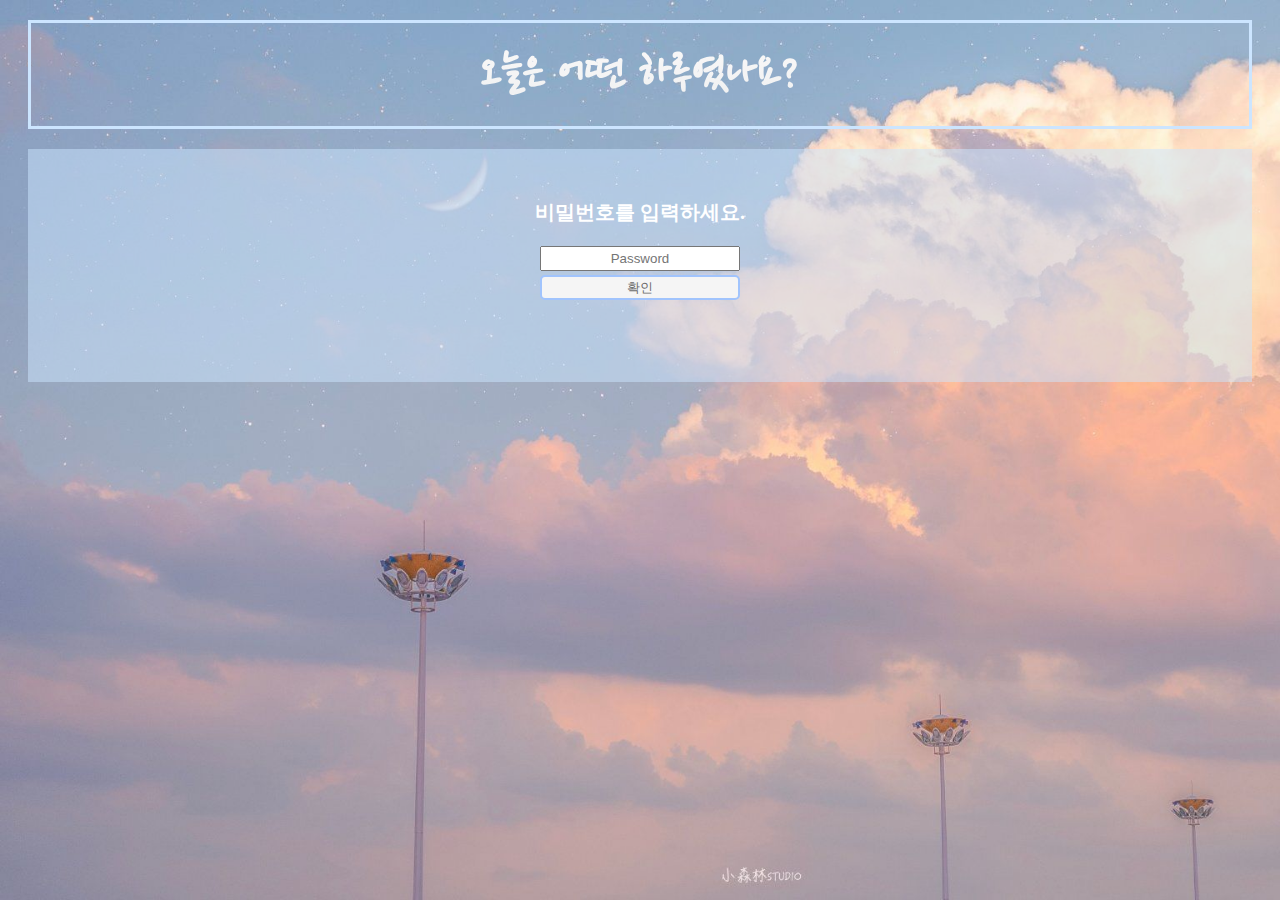
<file: index.html>
<html>
    <head>
        <title>My Diary</title>
        <meta charset="utf-8">
        <style>
            @import url('https://fonts.googleapis.com/css2?family=Nanum+Pen+Script&display=swap');
            
            body {
                background-image: url(bg_img_main.jpeg);
                background-size: cover;
            }
            h1 {
                margin: 20px; padding: 20px;
                border: 3px solid #cce5ff;
                
                font-family: 'Nanum Pen Script', cursive;
                background: linear-gradient(#fdfbfb, #ebedee);
                -webkit-background-clip: text;
                -webkit-text-fill-color: transparent;
                font-size: 50px;
                
                text-align: center; 
            }
            h3 {
                text-align: center;
            }
            div {
                margin: 20px; 
                padding: 50px 20px;
                text-align: center;
                display: block;
                background-color: rgba(204, 229, 255, 0.5);
                color: white;
            }
            .button {
                width: 200px; height: 25px;
                margin: 2px; padding: 2px 15px;
                border: 2px solid #a1c4fd;
                border-radius: 5px;
                background-color: whitesmoke;
                color: dimgray;
            }

            .button:hover {
                background: #a1c4fd;
                cursor: pointer;
            }
            
            #setpwBtn {
                margin-top: 10px;
                border: none;
                background-color: transparent;
                color: white;
                text-decoration: underline;
                visibility: hidden;
            }
            
            #setpwBtn:hover {
                color: dimgray;
            }
        </style>
    </head>
    
    <body>
        <script>
            var password;
            //const btn = document.getElementById("setpwBtn");
             
            function login_diary() {
                // password 정보 load
                var temp = localStorage.getItem("password");
                password = JSON.parse(temp);

                //var inputid = document.getElementById("id").value;
                var inputpw = document.getElementById("pw").value;

                if(!inputpw) {
                    alert("비밀번호를 입력하세요.");
                }
                else {
                    if(!password) {
                        alert("비밀번호를 설정하세요.");
                        document.getElementById("setpwBtn").style.visibility="visible";
                    }
                    else {
                        if(inputpw == password) {
                            alert("환영합니다!");
                            document.location.href="diary.html";
                        }
                        else{
                            alert("비밀번호가 맞지 않습니다.\n비밀번호를 다시 입력하세요.");
                        }
                    }
                }
            }
        </script>
        
        <h1>오늘은 어떤 하루였나요?</h1>
        <div>
            <strong><span style="text-align: center; font-size: 20px;">비밀번호를 입력하세요.</span></strong> <br><br>
            
            <span style="display: inline-block; margin: 2px;"><input type="password" id="pw" style="text-align: center; width: 200px; height: 25px;" placeholder="Password"></span>
            <br>
            <button onclick="login_diary()" class="button" style="">확인</button><br>
            <button onclick="location.href='set_password.html'" id="setpwBtn">비밀번호 설정</button>
        </div>
    </body>
</html>
</file>
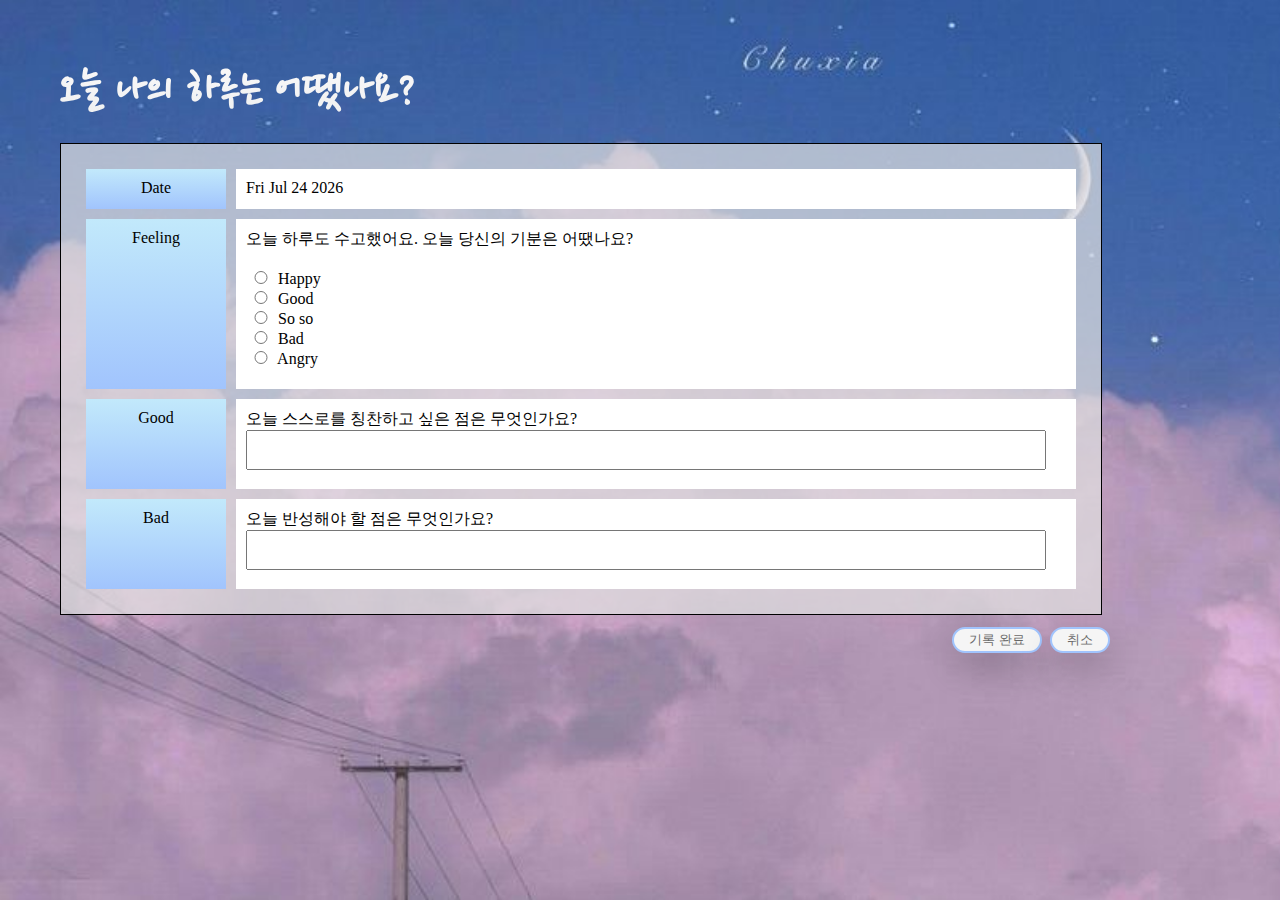
<file: add_diary.html>
<html>
    <head>
        <title>Write My Diary</title>
        <link rel="stylesheet" href="add_diary_style.css">
        
        <script>
            var diary = [];
            var temp = localStorage.getItem("diary");
            
            function write_diary() {
                // 다이어리 내용 채우기
                    var date = new Date();
                    d = date.toDateString();

                    var form = document.getElementById("feelingform")
                    f = form.elements.feelingCheck.value;
                    g = document.getElementById("good").value;
                    b = document.getElementById("bad").value;
                    diary.push( { date:d, feeling:f, good:g, bad:b } )

                    // 다이어리 save
                    localStorage.setItem("diary", JSON.stringify(diary));

                    // 다이어리 작성 완료 팝업창
                    alert("다이어리 작성이 완료되었습니다!");

                    // main 화면으로 이동
                    document.location.href="diary.html";
            }
            
            function add_diary() {
                if(!temp) {
                    write_diary();
                } else {
                    diary = JSON.parse(temp);
                    
                    write_diary();
                }
            }
        </script>
    </head>
    <body>
        <h1>오늘 나의 하루는 어땠나요?</h1>
        <div class="group">
            <div class="menu" id="menu_date">Date</div>
            <div class="write" id="write_date">  </div>
            <script> 
                var d = new Date();
                document.getElementById("write_date").innerHTML = d.toDateString();
            </script>
            
            <div class="menu" id="menu_feeling">Feeling</div>
            <div class="write" id="write_feeling">
                오늘 하루도 수고했어요. 오늘 당신의 기분은 어땠나요? <br><br>
                <form id="feelingform">
                    <input type="radio" name="feelingCheck" value="Happy" style="width:20px;"> Happy <br>
                    <input type="radio" name="feelingCheck" value="Good" style="width:20px;"> Good <br>
                    <input type="radio" name="feelingCheck" value="So so" style="width:20px;"> So so <br>
                    <input type="radio" name="feelingCheck" value="Bad" style="width:20px;"> Bad <br>
                    <input type="radio" name="feelingCheck" value="Angry" style="width:20px;"> Angry <br>
                </form>
            </div>
            
            <div class="menu" id="menu_good">Good</div>
            <div class="write" id="write_good">
                오늘 스스로를 칭찬하고 싶은 점은 무엇인가요?
                <input id="good" style="width:800px; height: 40px;">
            </div>
            
            <div class="menu" id="menu_bad">Bad</div>
            <div class="write" id="write_bad">
                오늘 반성해야 할 점은 무엇인가요? <br>
                <input id="bad" style="width:800px; height: 40px;">
            </div>
        </div>
        <button onclick="add_diary()" class="button" id="done_button">기록 완료</button>
        <button onclick="location.href='diary.html'" class="button" id="back_button">취소</button>
    </body>
</html>
</file>
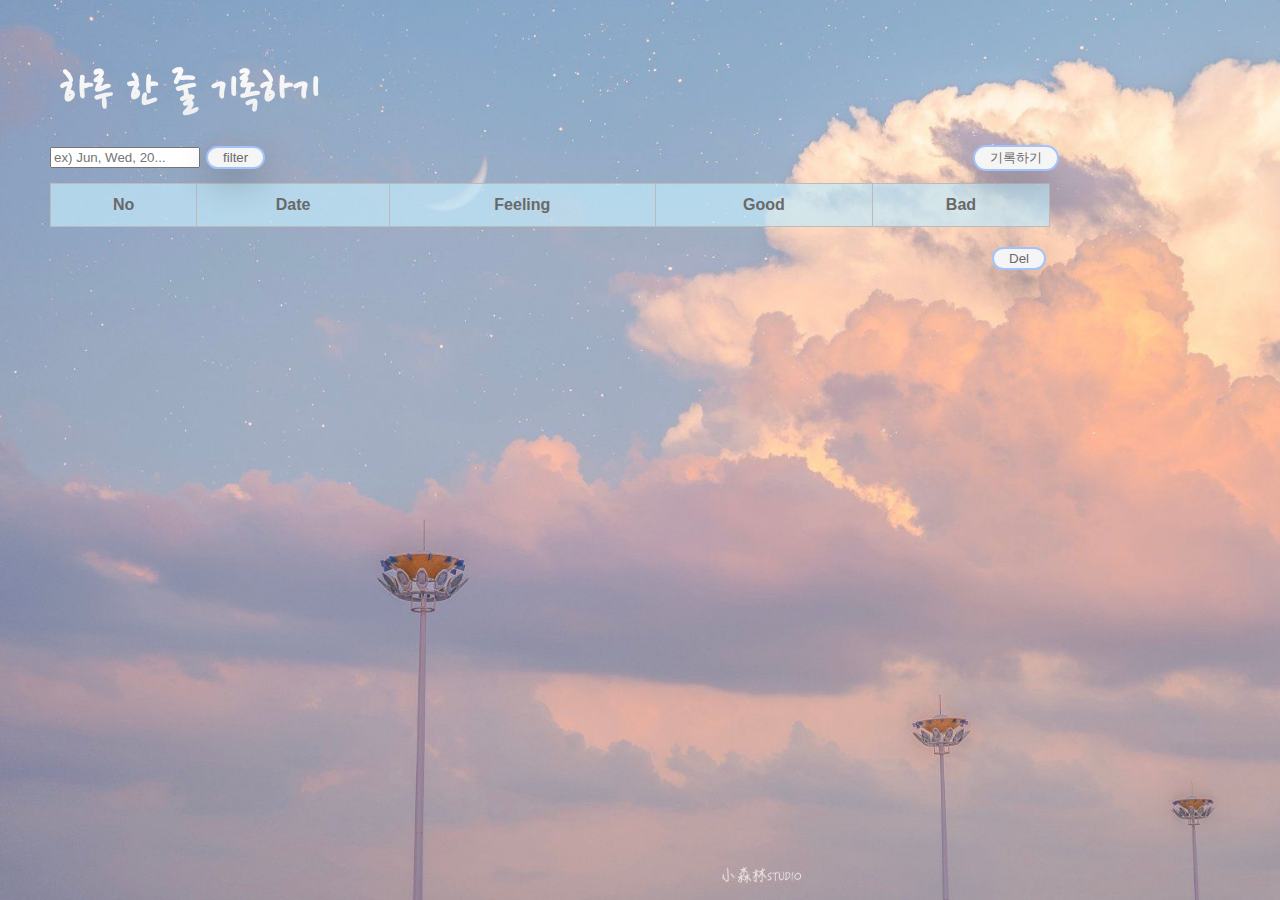
<file: diary.html>
<html>
    <head>
        <title>My Diary</title>
        <link rel="stylesheet" href="diary_style.css">

        <script>
            var temp = localStorage.getItem("diary");
            diary = JSON.parse(temp);
            
            function load_diary() {
                var temp = localStorage.getItem("diary");
                diary = JSON.parse(temp);
                display_diary();
            }
            
            function del_row() {
                diary.pop();
                display_diary();
                
                // 다이어리 save
                localStorage.setItem("diary", JSON.stringify(diary));
            }
            
            function display_diary() {
                document.getElementById("diarylist").innerHTML = "<tr> <th>No</th> <th>Date</th> <th> Feeling </th> <th> Good </th> <th> Bad </th> </tr>";
                
                 for(var i = (diary.length - 1); i >= 0; i--) {
                    document.getElementById("diarylist").insertAdjacentHTML('beforeend', "<tr> <td>" + (i+1) + "</td> <td>" + diary[i].date + "</td> <td>" + diary[i].feeling + "</td> <td>" + diary[i].good + "</td> <td>" + diary[i].bad + "</td> </tr>");
                }
                
            }
            
            // 다이어리 필터
            function diary_filter() {
                var filter = document.getElementById("filter_input").value;
                
                document.getElementById("diarylist").innerHTML = "<tr> <th>No</th> <th>Date</th> <th> Feeling </th> <th> Good </th> <th> Bad </th> </tr>";
                
                for(var i = (diary.length - 1); i >= 0; i--) {
                    var search = diary[i].date;
                    if( search.includes(filter) ) {
                        document.getElementById("diarylist").insertAdjacentHTML('beforeend', "<tr> <td>" + (i+1) + "</td> <td>" + diary[i].date + "</td> <td>" + diary[i].feeling + "</td> <td>" + diary[i].good + "</td> <td>" + diary[i].bad + "</td> </tr>");
                    } 
                }
            }
        </script>
    </head>
    
    <body onload="load_diary()">
        <h1> <span class="h1_title">하루 한 줄 기록하기</span> </h1>
        
        <div class="upper_button">
            <input id="filter_input" style="width:150px;" placeholder="ex) Jun, Wed, 20...">
            <button onclick="diary_filter()" class="button" id="filter_button">filter</button>
            
            <button onclick="location.href='add_diary.html'" class="button" id="wrt_button">기록하기</button>
        </div>


        <table id="diarylist">
            <tr> <th>No</th> <th>Date</th> <th>Feeling</th> <th>Good</th> <th>Bad</th> </tr>
        </table> <br>

        <button onclick="del_row()" class="button" id="del_button">Del</button>
    </body>
</html>
</file>
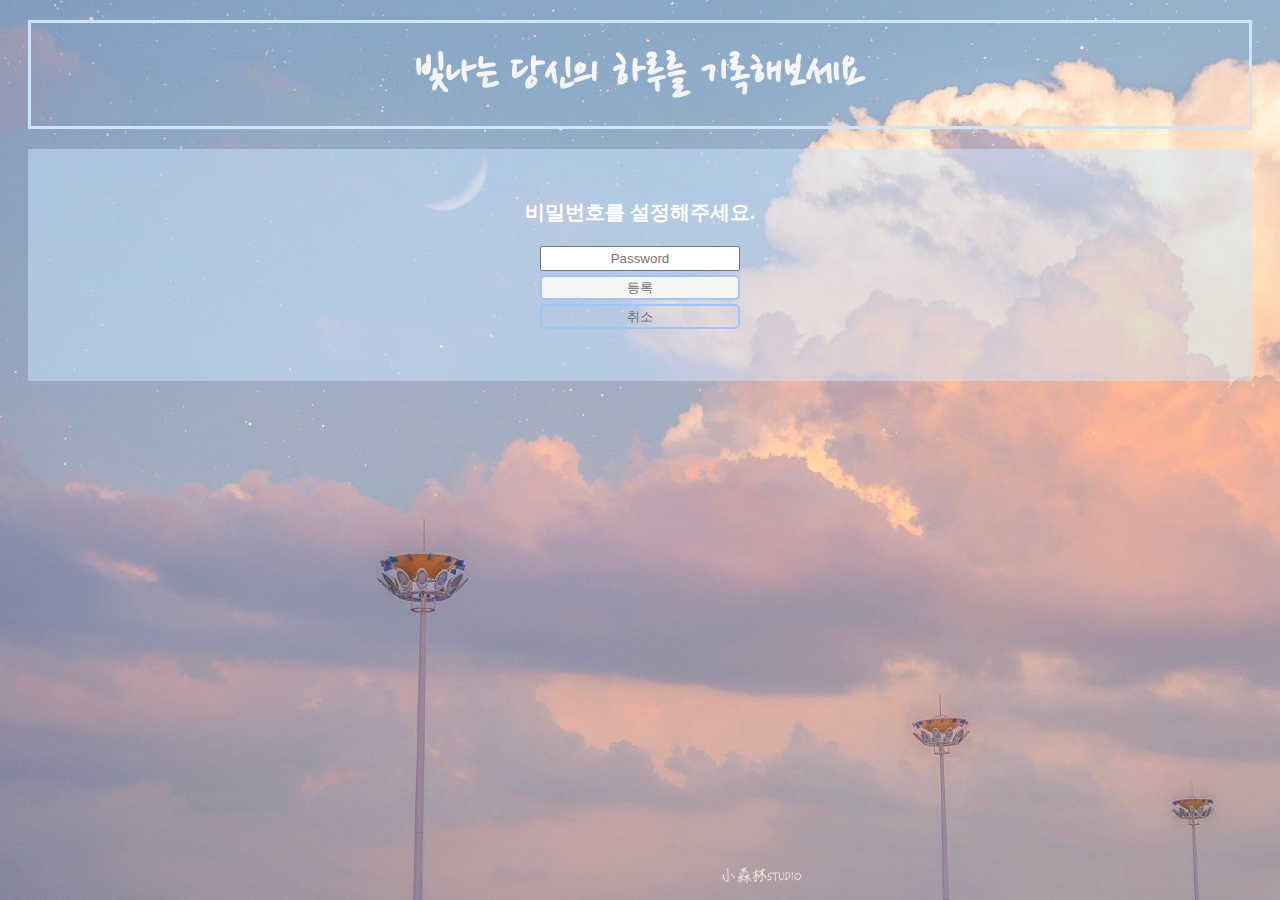
<file: set_password.html>
<html>
    <head>
        <title>Set password</title>
        <meta charset="utf-8">
        <style>
            @import url('https://fonts.googleapis.com/css2?family=Nanum+Pen+Script&display=swap');
            
            body {
                background-image: url(bg_img_main.jpeg);
                background-size: cover;
            }
            h1 {
                margin: 20px; padding: 20px;
                border: 3px solid #cce5ff;
                
                font-family: 'Nanum Pen Script', cursive;
                background: linear-gradient(#fdfbfb, #ebedee);
                -webkit-background-clip: text;
                -webkit-text-fill-color: transparent;
                font-size: 50px;
                
                text-align: center; 
            }
            h3 {
                text-align: center;
            }
            div {
                margin: 20px; 
                padding: 50px 20px;
                text-align: center;
                display: block;
                background-color: rgba(204, 229, 255, 0.5);
                color: white;
            }
            
            .button {
                width: 200px; height: 25px;
                margin: 2px; padding: 2px 15px;
                border: 2px solid #a1c4fd;
                border-radius: 5px;
                background-color: whitesmoke;
                color: dimgray;
            }
            .button:hover {
                background: #a1c4fd;
                cursor: pointer;
            }
            
            #backButton {
                background-color: transparent;
            }
            #backButton:hover {
                background: #a1c4fd;
                cursor: pointer;
            }
        </style>
    </head>
    <body>
        <script>
            function set_pw() {
                inputpw = document.getElementById("pw").value;
                
                // password 저장
                localStorage.setItem("password", JSON.stringify(inputpw));
                
                alert("비밀번호 설정이 완료되었습니다!");
                
                document.location.href="index.html";
            }
        </script>
        
        <h1>빛나는 당신의 하루를 기록해보세요</h1>
        <div>
            <strong><span style="text-align: center; font-size: 20px;">비밀번호를 설정해주세요.</span></strong> <br><br>
            
            <span style="display: inline-block; margin: 2px;"><input type="password" id="pw" style="text-align: center; width: 200px; height: 25px;" placeholder="Password"></span>
            <br>
            <button onclick="set_pw()" class="button">등록</button><br>
            <button onclick="location.href='index.html'" class="button" id="backButton">취소</button>
        </div>
    </body>
</html>
</file>
<file: add_diary_style.css>
@import url('https://fonts.googleapis.com/css2?family=Nanum+Pen+Script&display=swap');

body {
    margin: 0; padding: 50px;
    background-image: url(bg_img_sky.jpeg);
    background-size: cover;
}

h1 {
    margin: 0; padding: 10px;
    font-family: 'Nanum Pen Script', cursive;
    font-size: 50px;
    
    background: linear-gradient(#fdfbfb, #ebedee);
    -webkit-background-clip: text;
    -webkit-text-fill-color: transparent;
}

div {
    margin: 5px; padding: 10px;
    border: none;
}

.group { 
    margin: 10px; padding: 20px;
    border: 1px solid black;
    background-color: rgba(225, 225, 225, 0.7);
    display: grid;
    grid-template-rows: 50px 180px 100px 100px;
    grid-template-columns: 150px auto;
    width: 1000px;
}

.menu {
    background: linear-gradient(#c2e9fb, #a1c4fd);
    text-align: center;
}

.write {
    text-align: left;
    background-color: white;
}

#menu_date { grid-row: 1/2; grid-column: 1/2; }
#write_date { grid-row: 1/2; grid-column: 2/3; }
#menu_feeling { grid-row: 2/3; grid-column: 1/2; }
#write_feeling { grid-row: 2/3; grid-column: 2/3; }
#menu_good { grid-row: 3/4; grid-column: 1/2; }
#write_good { grid-row: 3/4; grid-column: 2/3; }
#menu_bad { grid-row: 4/5; grid-column: 1/2; }
#write_bad { grid-row: 4/5; grid-column: 2/3; }

.button {
    margin: 2px; padding: 2px 15px;
    border: 2px solid #a1c4fd;
    border-radius: 15px;
    background-color: whitesmoke;
    color: dimgray;
    box-shadow: 0 15px 35px rgba(0, 0, 0, 0.2);
}

.button:hover {
    background: linear-gradient(#c2e9fb, #a1c4fd);
    cursor: pointer;
}

#done_button { position: relative; left:  900px; }
#back_button { position: relative; left:  900px; }
</file>
<file: diary_style.css>
@import url('https://fonts.googleapis.com/css2?family=Nanum+Pen+Script&display=swap');

html { height: 100% }

body {
    margin: 0; padding: 50px;
    background-image: url(bg_img_main.jpeg);
    background-size: cover;
}

h1 {
    margin: 0; padding: 10px;
    font-family: 'Nanum Pen Script', cursive;
    font-size: 50px;
}

.h1_title {
    background: linear-gradient(#fdfbfb, #ebedee);
    -webkit-background-clip: text;
    -webkit-text-fill-color: transparent;
}

#diarylist {
    font-family: sans-serif;
    border-collapse: collapse;
    width: 1000px;
}

#diarylist td, #diarylist th {
    border: 1px solid #bbb;
    padding: 10px;
    text-align: center;
}

#diarylist th {
    padding-top: 12px;
    padding-bottom: 12px;
    background-color: rgba(194, 233, 251, 0.7);
    color: dimgray;
}

#diarylist td {
    background: rgba(255, 255, 255, 0.7);
}

.upper_button { margin: 10px 0px; }

.button {
    margin: 2px; padding: 2px 15px;
    border: 2px solid #a1c4fd;
    border-radius: 15px;
    background-color: whitesmoke;
    color: dimgray;
    box-shadow: 0 15px 35px rgba(0, 0, 0, 0.2);
}

.button:hover {
    background: linear-gradient(#c2e9fb, #a1c4fd);
    cursor: pointer;
}

#wrt_button {
    position: relative; 
    left:  700px;
    
}

#del_button {
    position: relative; 
    left:  940px;
}

#menu {display: grid; grid-template-columns: auto auto auto auto;}

@media(min-width: 400px) {
    #layout {display: grid; grid-template-columns: auto auto;}
    #menu {display: block;}
}
</file>
